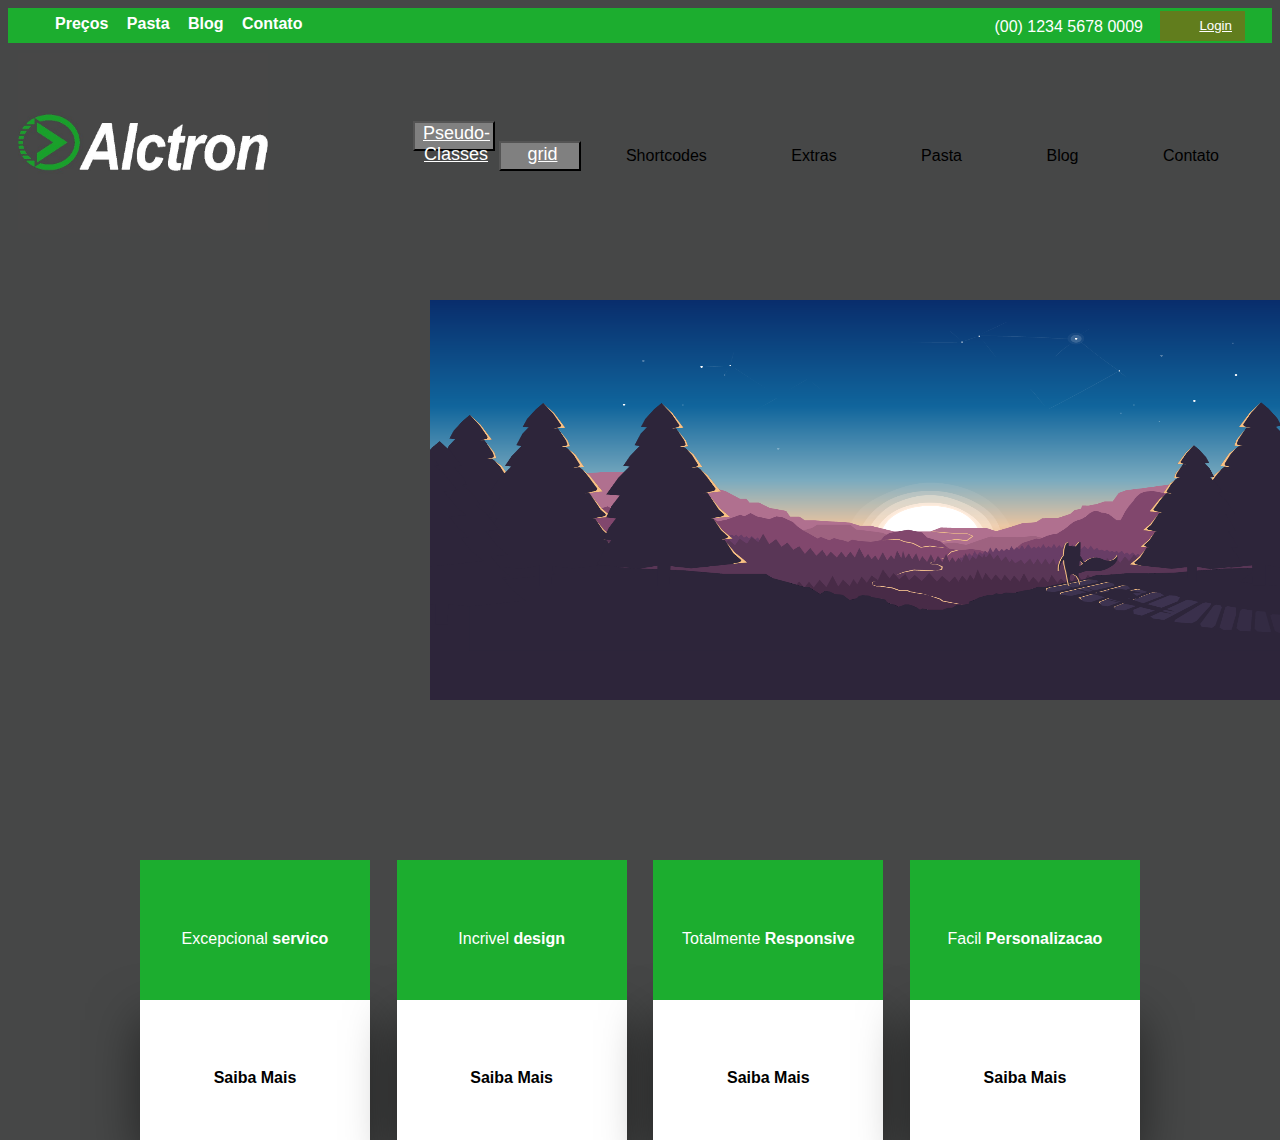
<file: Arte_Sites/index.html>
<!DOCTYPE html>
<html lang="pt-br">
    <head>
        <meta charset="utf-8">
        <title>Atividade de artes</title>
        <link rel="stylesheet" type="text/css" href="estilo.css">
    </head>
    <body>
        <div class="cabecalho">
            <header>
                <ul>
                    <li class="color2"><b>Preços</b></li>
                    <li class="color2"><b>Pasta</b></li>
                    <li class="color2"><b>Blog</b></li>
                    <li class="color2"><b>Contato</b></li>
                    <li class="telefone">(00) 1234 5678 0009</li>
                    <button class="button" type="submit"><a class="login" href=""> Login </a></button>
                </ul>
            </header>
        </div>

        <img class="img" src="img/alctron.jpg">
        <div id="menu">
            <ul>
                <button class="casa" type="submit"><a class="login2" href="abotus.html">Pseudo-Classes</a></button>
                <button class="casa" type="submit"><a class="login2" href="grid.html">grid</a></button>
                <li>Shortcodes</li>
                <li>Extras</li>
                <li>Pasta</li>
                <li>Blog</li>
                <li>Contato</li>
            </ul>
        </div>

        <img class="img2" src="img/imagem.png">
        <div class="container1">
            <div class="card">
                <div class="face face1">
                    <div class="content1">
                        <br>
                        <p>Excepcional <b>servico</b></p>
                    </div>
                </div>
                <div class="face face2">
                    <div class="content1">
                        <a href="">Saiba Mais</a>
                    </div>
                </div>
            </div>
            <div class="card">
                <div class="face face1">
                    <div class="content1">
                        <br>
                        <p>Incrivel <b>design</b></p>
                    </div>
                </div>
                <div class="face face2">
                    <div class="content1">
                        <a href="">Saiba Mais</a>
                    </div>
                </div>
            </div>
            <div class="card">
                <div class="face face1">
                    <div class="content1">
                        <br>
                        <p>Totalmente <b>Responsive</b></p>
                    </div>
                </div>
                <div class="face face2">
                    <div class="content1">
                        <a href="">Saiba Mais</a>
                    </div>
                </div>
            </div>
            <div class="card">
                <div class="face face1">
                    <div class="content1">
                        <br>
                        <p>Facil <b>Personalizacao</b></p>
                    </div>
                </div>
                <div class="face face2">
                    <div class="content1">
                        <a href="">Saiba Mais</a>
                    </div>
                </div>
            </div>
        </div>
    </body>
</html>
</file>
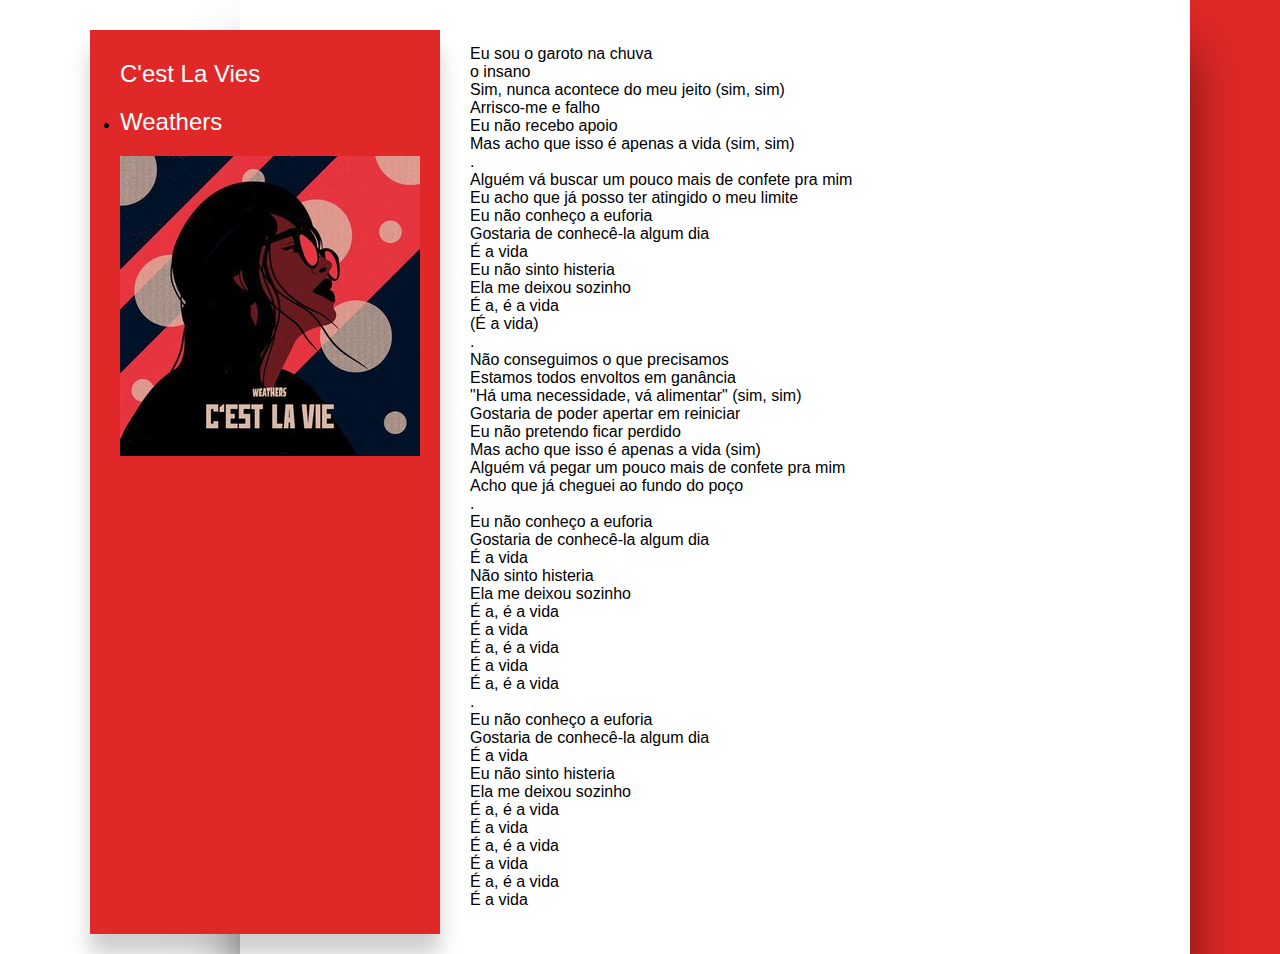
<file: Arte_Sites/abotus.html>
<!DOCTYPE HTML>
<html>
    <head>
        <meta charset="UTF-8">
        <meta name="viewport" content="width=devide-width, initial-scale=1.0">
        <title>Atividade2</title>
        <link rel="stylesheet" href="abotus.css">
    </head>
    <body>
       <section>
            <div class="contain">
                <div class="nos">
                    <div>
                        <h2>C'est La Vies</h2>
                        <ul class="inf">
                            <li>
                                <h2>Weathers</h2>
                            </li>
                        </ul> 
                        <div class="pp">
                            <a href="https://www.youtube.com/watch?v=1OeiYxdteTQ"><img src="img/Vie2.jpg"></a>
                        </div>  
                    </div>
                </div>
                <div class="nos2">
                    <tr>
                        <th>
                            <p>Eu sou o garoto na chuva<br></p>
                            <p>o insano<br></p>
                            <p>Sim, nunca acontece do meu jeito (sim, sim)<br></p>
                            <p>Arrisco-me e falho<br></p>
                            <p>Eu não recebo apoio<br></p>
                            <p>Mas acho que isso é apenas a vida (sim, sim)<br>.<br></p>
                                
                            <p>Alguém vá buscar um pouco mais de confete pra mim<br></p> 
                            <p>Eu acho que já posso ter atingido o meu limite<br></p>
                            <p>Eu não conheço a euforia<br></p>
                            <p>Gostaria de conhecê-la algum dia<br></p>
                            <p> É a vida<br></p>
                            <p>Eu não sinto histeria<br></p>
                            <p>Ela me deixou sozinho<br></p>
                            <p>É a, é a vida<br>
                            <p>(É a vida)<br>.<br</p>
                            
                            <p>Não conseguimos o que precisamos</p>
                            <p>Estamos todos envoltos em ganância</p>
                            <p>"Há uma necessidade, vá alimentar" (sim, sim)</p>
                            <p>Gostaria de poder apertar em reiniciar</p>
                            <p>Eu não pretendo ficar perdido</p>
                            <p> Mas acho que isso é apenas a vida (sim)</p>
                            <p> Alguém vá pegar um pouco mais de confete pra mim</p>
                            <p>Acho que já cheguei ao fundo do poço<br>.<br></p>
                        </th>
                        <th>
                            <p>Eu não conheço a euforia</p>
                            <p>Gostaria de conhecê-la algum dia</p>
                            <p>É a vida</p>
                            <p>Não sinto histeria</p>
                            <p>Ela me deixou sozinho</p>
                            <p>É a, é a vida</p>
                            <p>É a vida</p>
                            <p>É a, é a vida</p>
                            <p>É a vida</p>
                            <p>É a, é a vida<br>.<br></p>

                            <p>Eu não conheço a euforia</p>
                            <p>Gostaria de conhecê-la algum dia</p>
                            <p>É a vida</p>
                            <p>Eu não sinto histeria</p>
                            <p>Ela me deixou sozinho</p>
                            <p>É a, é a vida</p>
                            <p>É a vida</p>
                            <p>É a, é a vida</p>
                            <p>É a vida</p>
                            <p>É a, é a vida</p>
                            <p>É a vida</p>
                        </th>
                    </tr>
                </div>
            </div>   
       </section>
    </body>
</html>
</file>
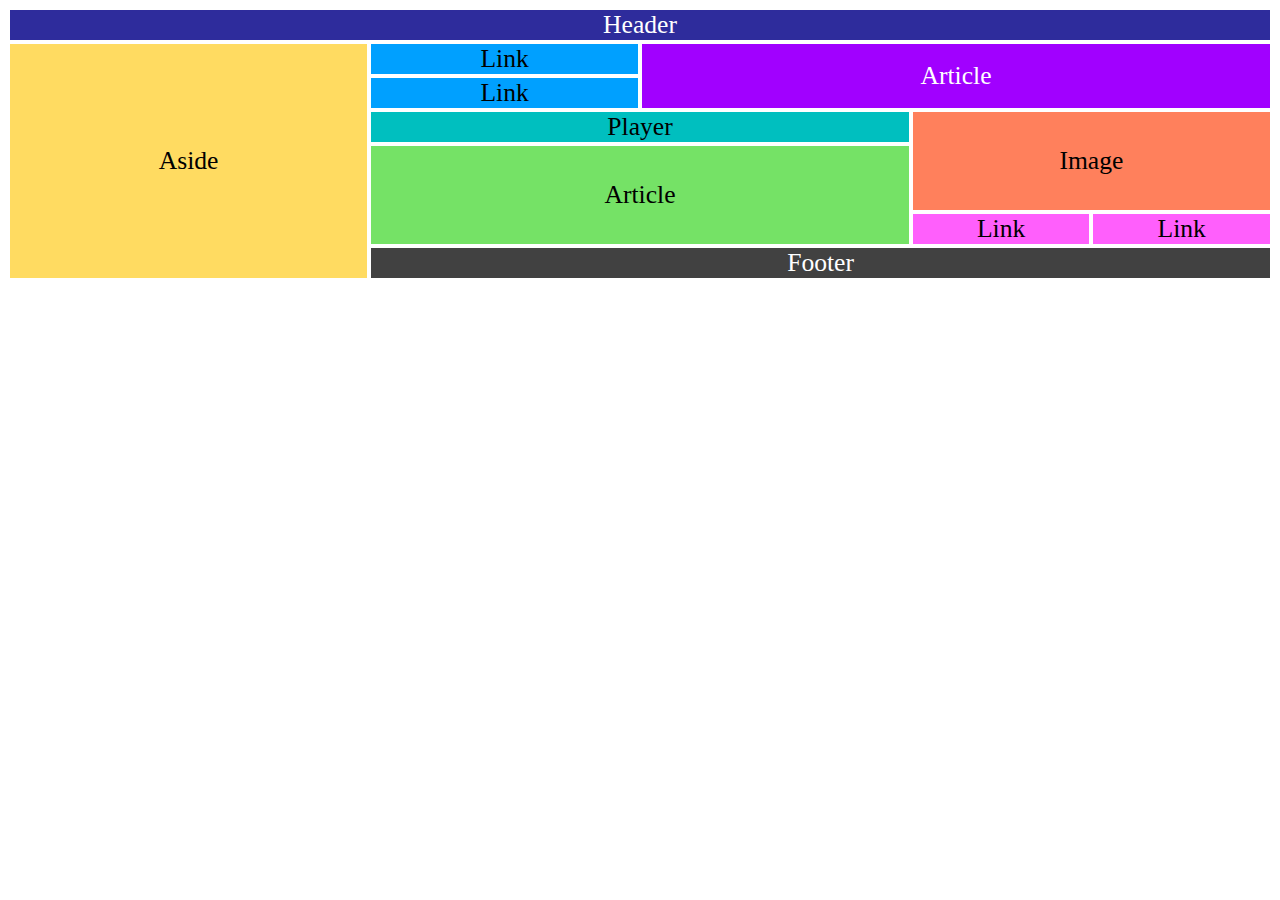
<file: Arte_Sites/grid.html>
<!DOCTYPE html>
<html lang="pt-BR">
<head>
    <meta charset="UTF-8">
    <title>Grid</title>
    <link rel="stylesheet" type="text/css" href="style.css">
</head>

<body>
    <section id="grid">
        <div class="header">Header</div>
        <div class="aside">Aside</div>
        <div class="link1">Link</div>
        <div class="link2">Link</div>
        <div class="link3">Link</div>
        <div class="link4">Link</div>
        <div class="article1">Article</div>
        <div class="article2">Article</div>
        <div class="player">Player</div>
        <div class="image">Image</div>
        <div class="footer">Footer</div>
    </section>
</body>
</html>
</file>
<file: Arte_Sites/estilo.css>
* {
        font-family: sans-serif;
    }
    
    body {
        background-color: #464747;
    }
    
    header {
        margin-top: 0;
    }
    
    .cabecalho ul {
        background-color: #1cad2f;
        height: 35px;
        margin: 0;
    }
    
    .cabecalho ul li {
        display: inline-block;
        padding: 7px;
        border: 0;
    }
    
    .color {
        color: black;
    }
    
    .color2 {
        color: white;
    }
    
    .telefone {
        position: absolute;
        right: 130px;
        top: 11px;
        color: white
    }
    
    .button {
        position: absolute;
        right: 35px;
        border: black;
        height: 30px;
        width: 85px;
        background-color: #816716b0;
        top: 11px;
        transition: .2s;
    }
    
    .caixa {
        position: absolute;
        right: 40px;
        top: 2px;
    }
    
    .button:hover {
        background-color: #816716b0;
        border-radius: #f2c025;
        border-color: #f2c025;
        transition: .2s;
    }
    
    .login {
        position: absolute;
        right: 13px;
        top: 7px;
        color: white;
        opacity: 100%;
        text-emphasis-color: white;
        margin: 0;
    }
    
    .login:hover {
        color: #f2c025;
    }
    
    .img {
        padding: 10px;
        width: 250px;
        height: 180px;
    }
    
    .casa {
        opacity: 100%;
        text-emphasis-color: white;
        margin: 0;
        position: relative;
        top: -145px;
        left: 400px;
        height: 30px;
        width: 82px;
        background-color: gray;
        color: white;
        margin: 0;
    }
    
    #menu ul {
        margin: 0;
        padding: 5px;
    }
    
    #menu ul li {
        display: inline-block;
        padding: 40px;
        position: relative;
        top: -145px;
        left: 400px
    }
    
    .login2 {
        position: relative;
        top: -1px;
        left: 2px;
        color: white;
        opacity: 100%;
        text-emphasis-color: white;
        margin: 0;
        font-size: large;
    }
    
    .container1 {
        width: 1000px;
        display: flex;
        justify-content: space-between;
        align-items: center;
        color: white;
        display: flex;
        position: absolute;
        top: 1000px;
        left: 50%;
        right: 50%;
        transform: translate( -50%, -50%);
    }
    
    .container1 .card {
        position: relative;
        transition: 0.5s;
        border-radius: 10px;
    }
    
    .container1 .card .face {
        width: 230px;
        height: 140px;
        transition: 0.5s;
    }
    
    .container1 .card:hover .face {
        width: 230px;
        height: 160px;
        transition: 0.5s;
    }
    
    .container1 .card .face.face1 {
        position: relative;
        display: flex;
        justify-content: center;
        align-items: center;
        z-index: 1;
    }
    
    .container1 .card .face.face1 {
        transition: 0.3s;
        background: #1cad2f;
    }
    
    .container1 .card:hover .face.face1 {
        transition: 0.3s;
        background: #f2c025;
    }
    
    .container1 .card .face.face2 {
        position: relative;
        background: white;
        display: flex;
        justify-content: center;
        align-items: center;
        padding: 40px;
        box-sizing: border-box;
        box-shadow: 0 20px 50px rgb(0, 0, 0, 0.5);
    }
    
    .container1 .card .face.face2 .content1 p {
        margin: 0;
        padding: 0;
        color: #fff;
    }
    
    .container1 .card .face.face2 .content1 a {
        margin: 15px 0 0;
        display: inline-block;
        text-decoration: none;
        font-weight: 900;
        color: black;
        padding: 5px;
        border: 1px solid white;
        transition: 0.3s;
    }
    
    .container1 .card .face.face2 .content1 a:hover {
        background: #fff;
        color: #333;
        transition: 0.3s;
    }
    
    .img2 {
        display: flex;
        align-items: center;
        height: 400px;
        width: 1000px;
        position: absolute;
        top: 300px;
        left: 430px;
    }
</file>
<file: Arte_Sites/abotus.css>
*{
    margin: 0;
    padding: 0;
    box-sizing: border-box;
    font-family: sans-serif;
}
section{
    position: relative;
    display: flex;
    justify-content: center;
    align-items: center;
    min-height: 100vh;
    background: rgb(224, 40, 40);
    height: 175%;
}
section::before{
    content: '';
    position: absolute;
    top: 0;
    left: 0;
    width: 50%;
    height: 100%;
    background: #fff;
}
section .contain{
    position: relative;
    min-width: 1100px;
    min-height: 550px;
    display: flex;
    z-index: 1000;
}
section .contain .nos{
    position: absolute;
    top: 30px;
    width: 350px;
    height: calc(100% - 50px);
    background: rgb(224, 40, 40);
    z-index: 1;
    padding: 30px;
    display: flex;
    flex-direction: column;
    justify-content: space-between;
    box-shadow: 0 20px 20px rgba(0, 0, 0, 0.2);
}
section .contain .nos h2{
    color: #fff;
    font-size: 24px;
    font-weight: 500;
}
section .contain .nos h2:hover{
    background-color: rgb(255, 255, 255);
    color: rgb(224, 40, 40);
}
section .contain .nos .inf{
    position: relative;
    margin: 20px 0;
}
section .contain .nos .pp{
    
    height: auto;
}
section .contain .nos2{
    position: top;
    padding: 45px 10px;
    background: #fff;
    margin-left: 150px;
    padding-left: 230px;
    width:  calc(100% - 20px);
    height: 165%;
    box-shadow: 0 50px 50px rgba(0,0,0,0.5);
}
section .contain .nos2 h2{
    text-indent:  2px;
}
section .contain .nos2 p:hover{
    background-color:rgb(224, 40, 40);
    color: #fff;
}
</file>
<file: Arte_Sites/style.css>
#grid { display: grid;
    grid:
    "header header header header header" 1fr
    "aside link1 article1 article1 article1" 1fr
    "aside link2 article1 article1 article1" 1fr
    "aside player player image image" 1fr
    "aside article2 article2 image image" 2fr
    "aside article2 article2 link3 link4" 1fr
    "aside footer footer footer footer" 1fr
    / 2fr 1.5fr 1.5fr 1fr 1fr;
}

div { display: flex;
    justify-content: center;
    align-items: center;
}

.header { grid-area: header;
    margin: 2px;
    font-size: 2vw;
    color: white;
    background-color: #2e2c9c;
}

.aside { grid-area: aside;
    margin: 2px;
    font-size: 2vw;
    background-color: #ffdb61;
}

.link1 { grid-area: link1;
    margin: 2px;
    font-size: 2vw;
    background-color: #00a0ff;
}

.link2 { grid-area: link2;
    margin: 2px;
    font-size: 2vw;
    background-color: #00a0ff;
}

.link3 { grid-area: link3;
    margin: 2px;
    font-size: 2vw;
    background-color: #ff5ffc;
}

.link4 { grid-area: link4;
    margin: 2px;
    font-size: 2vw;
    background-color: #ff5ffc;
}

.article1 { grid-area: article1;
    margin: 2px;
    font-size: 2vw;
    color: white;
    background-color: #a100ff;
}

.article2 { grid-area: article2;
    margin: 2px;
    font-size: 2vw;
    background-color: #75e266;
}

.player { grid-area: player;
    margin: 2px;
    font-size: 2vw;
    background-color: #00bfbf;
}

.image { grid-area: image;
    margin: 2px;
    font-size: 2vw;
    background-color: #ff805c;
}

.footer { grid-area: footer;
    margin: 2px;
    font-size: 2vw;
    color: white;
    background-color: #414141;
}
</file>
